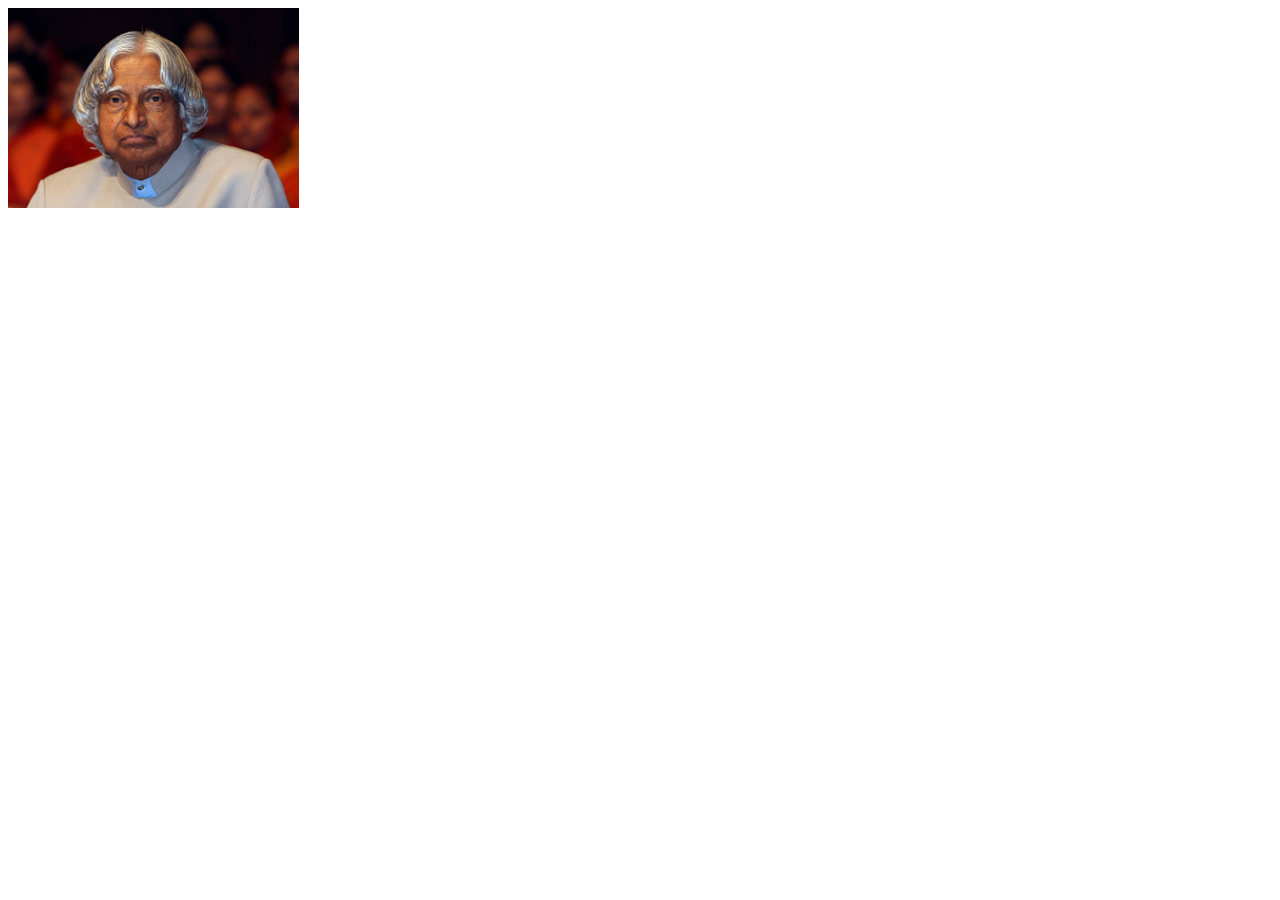
<file: index.html>
<!DOCTYPE html>
<html lang="en">
<head>
    <meta charset="UTF-8">
    <meta http-equiv="X-UA-Compatible" content="IE=edge">
    <meta name="viewport" content="width=device-width, initial-scale=1.0">
    <title>Document</title>
</head>
<body>
    <img src="./images/apj.jpg" alt="logo" height="200px">
</body>
</html>
</file>
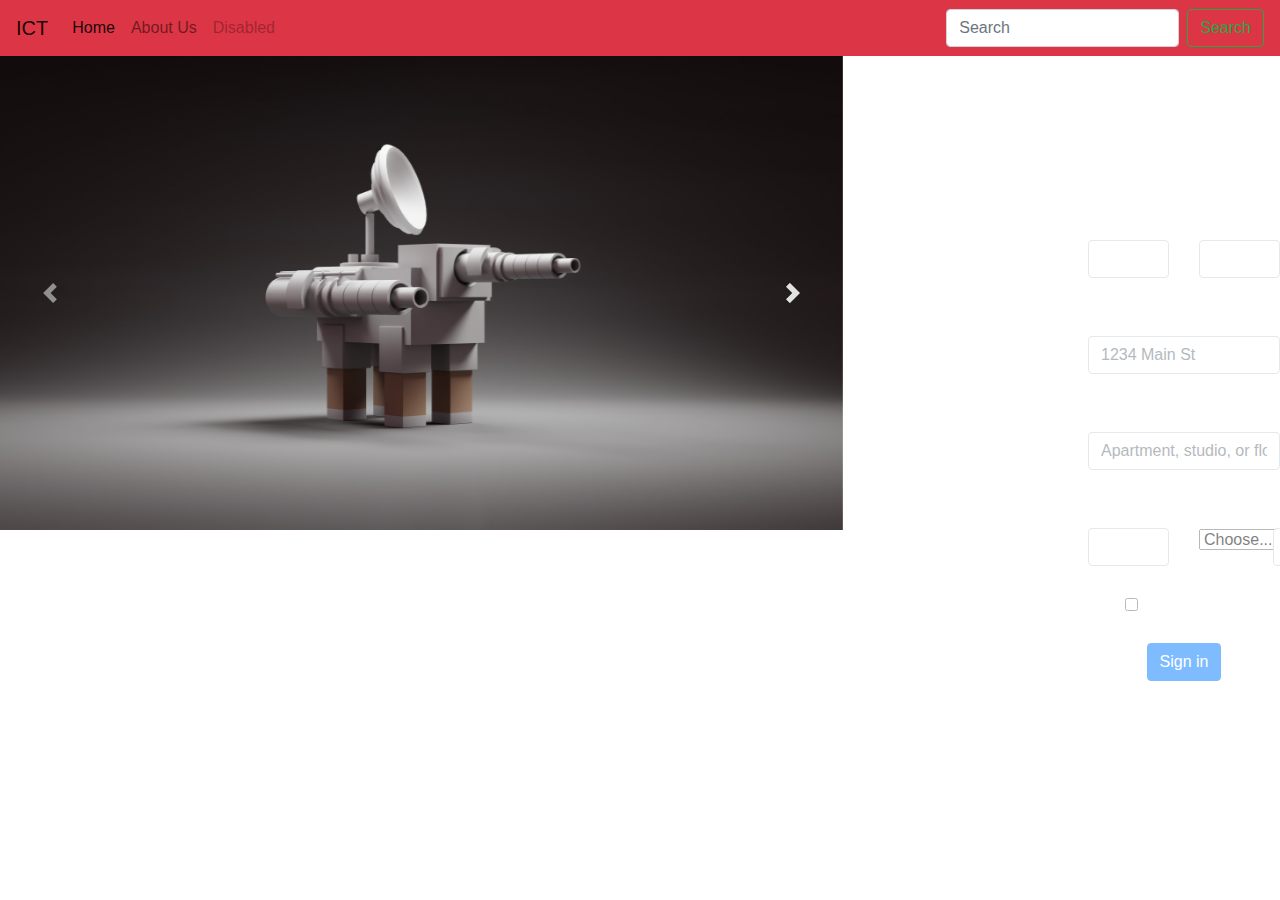
<file: index1.html>
<!DOCTYPE html>
<html lang="en">
<head>
   
    <title>Bootstrap</title>
    <link rel="stylesheet" href="css/style.css">
    <link rel="stylesheet" href="css/bootstrap.min.css">
    <script src="https://cdn.jsdelivr.net/npm/@popperjs/core@2.10.2/dist/umd/popper.min.js" integrity="sha384-7+zCNj/IqJ95wo16oMtfsKbZ9ccEh31eOz1HGyDuCQ6wgnyJNSYdrPa03rtR1zdB" crossorigin="anonymous"></script>
<script src="https://cdn.jsdelivr.net/npm/bootstrap@5.1.3/dist/js/bootstrap.min.js" integrity="sha384-QJHtvGhmr9XOIpI6YVutG+2QOK9T+ZnN4kzFN1RtK3zEFEIsxhlmWl5/YESvpZ13" crossorigin="anonymous"></script>
</head>
<body>
    <!-- <h1>Welcome!!</h1>
    <p>Welcome to Bootstrap framework</p> -->

    <!-- header as navbar -->

    <nav class="navbar navbar-expand-lg navbar-light bg-danger ">
        <button class="navbar-toggler" type="button" data-toggle="collapse" data-target="#navbarTogglerDemo01" aria-controls="navbarTogglerDemo01" aria-expanded="false" aria-label="Toggle navigation">
          <span class="navbar-toggler-icon"></span>
        </button>
        <div class="collapse navbar-collapse" id="navbarTogglerDemo01">
          <a class="navbar-brand" href="#">ICT</a>
          <ul class="navbar-nav mr-auto mt-2 mt-lg-0">
            <li class="nav-item active">
              <a class="nav-link" href="#">Home <span class="sr-only">(current)</span></a>
            </li>
            <li class="nav-item">
              <a class="nav-link" href="#">About Us</a>
            </li>
            <li class="nav-item">
              <a class="nav-link disabled" href="#" tabindex="-1" aria-disabled="true">Disabled</a>
            </li>
          </ul>
          <form class="form-inline my-2 my-lg-0">
            <input class="form-control mr-sm-2" type="search" placeholder="Search" aria-label="Search">
            <button class="btn btn-outline-success my-2 my-sm-0" type="submit">Search</button>
          </form>
        </div>
      </nav>

<div class="row">
      <!--container-images-->
      <!-- <div id="carouselExampleIndicators" class="carousel slide col-lg-8 " data-bs-ride="carousel" >
        <div class="carousel-indicators ">
          <button type="button" data-bs-target="#carouselExampleIndicators" data-bs-slide-to="0" class="active" aria-current="true" aria-label="Slide 1"></button>
          <button type="button" data-bs-target="#carouselExampleIndicators" data-bs-slide-to="1" aria-label="Slide 2"></button>
          <button type="button" data-bs-target="#carouselExampleIndicators" data-bs-slide-to="2" aria-label="Slide 3"></button>
        </div>
        <div class="carousel-inner ">
          <div class="carousel-item active">
            <img src="images/p1.jpg" class="d-block w-100" alt="...">
          </div>
          <div class="carousel-item ">
            <img src="images/p2.jpg" class="d-block w-100" alt="...">
          </div>
          <div class="carousel-item ">
            <img src="images/p3.jpg" class="d-block w-100" alt="...">
          </div>
        </div>
        <button class="carousel-control-prev" type="button" data-bs-target="#carouselExampleIndicators" data-bs-slide="prev">
          <span class="carousel-control-prev-icon" aria-hidden="true"></span>
          <span class="visually-hidden">Previous</span>
        </button>
        <button class="carousel-control-next" type="button" data-bs-target="#carouselExampleIndicators" data-bs-slide="next">
          <span class="carousel-control-next-icon" aria-hidden="true"></span>
          <span class="visually-hidden">Next</span>
        </button>
      </div> -->
      <div id="carouselExampleControls" class="carousel slide col-lg-8 " data-ride="carousel">
        <div class="carousel-inner ">
          <div class="carousel-item active">
            <img src="images/p1.jpg" class="d-block w-100" alt="...">
          </div>
          <div class="carousel-item">
            <img src="images/p2.jpg" class="d-block w-100" alt="...">
          </div>
          <div class="carousel-item">
            <img src="images/p3.jpg" class="d-block w-100" alt="...">
          </div>
        </div>
        <a class="carousel-control-prev" href="images/p3.jpg" role="button" data-slide="prev">
          <span class="carousel-control-prev-icon" aria-hidden="true"></span>
          <span class="sr-only">Previous</span>
        </a>
        <a class="carousel-control-next" href="images/p2.jpg" role="button" data-slide="next">
          <span class="carousel-control-next-icon" aria-hidden="true"></span>
          <span class="sr-only">Next</span>
        </a>
        <a class="carousel-control-next" href="images/p3.jpg" role="button" data-slide="next">
          <span class="carousel-control-next-icon" aria-hidden="true"></span>
          <span class="sr-only">Next</span>
        </a>
        <a class="carousel-control-next" href="images/p1.jpg" role="button" data-slide="next">
          <span class="carousel-control-next-icon" aria-hidden="true"></span>
          <span class="sr-only">Next</span>
      </div>
      <!--/container-images-->

      <!-- Form -->
      <form class="row g-3 img-form-height">
        <div class="col-md-6">
          <label for="inputEmail4" class="form-label">Email</label>
          <input type="email" class="form-control" id="inputEmail4">
        </div>
        <div class="col-md-6">
          <label for="inputPassword4" class="form-label">Password</label>
          <input type="password" class="form-control" id="inputPassword4">
        </div>
        <div class="col-12">
          <label for="inputAddress" class="form-label">Address</label>
          <input type="text" class="form-control" id="inputAddress" placeholder="1234 Main St">
        </div>
        <div class="col-12">
          <label for="inputAddress2" class="form-label">Address 2</label>
          <input type="text" class="form-control" id="inputAddress2" placeholder="Apartment, studio, or floor">
        </div>
        <div class="col-md-6">
          <label for="inputCity" class="form-label">City</label>
          <input type="text" class="form-control" id="inputCity">
        </div>
        <div class="col-md-4">
          <label for="inputState" class="form-label">State</label>
          <select id="inputState" class="form-select">
            <option selected>Choose...</option>
            <option>...</option>
          </select>
        </div>
        <div class="col-md-2">
          <label for="inputZip" class="form-label">Zip</label>
          <input type="text" class="form-control" id="inputZip">
        </div>
        <div class="col-12">
          <div class="form-check">
            <input class="form-check-input" type="checkbox" id="gridCheck">
            <label class="form-check-label" for="gridCheck">
              Check me out
            </label>
          </div>
        </div>
        <div class="col-12">
          <button type="submit" class="btn btn-primary">Sign in</button>
        </div>
      </form>
    
</div>
      <!--/Form -->
</body>
</html>
</file>
<file: css/style.css>
*{
    margin: 0;
    padding: 0;
}
.img-form-height{
    height: 500px;
    width: 500px;
    margin-top: 15px;
    m
    /* border: 2px solid; */
    padding: 5px
}
</file>
